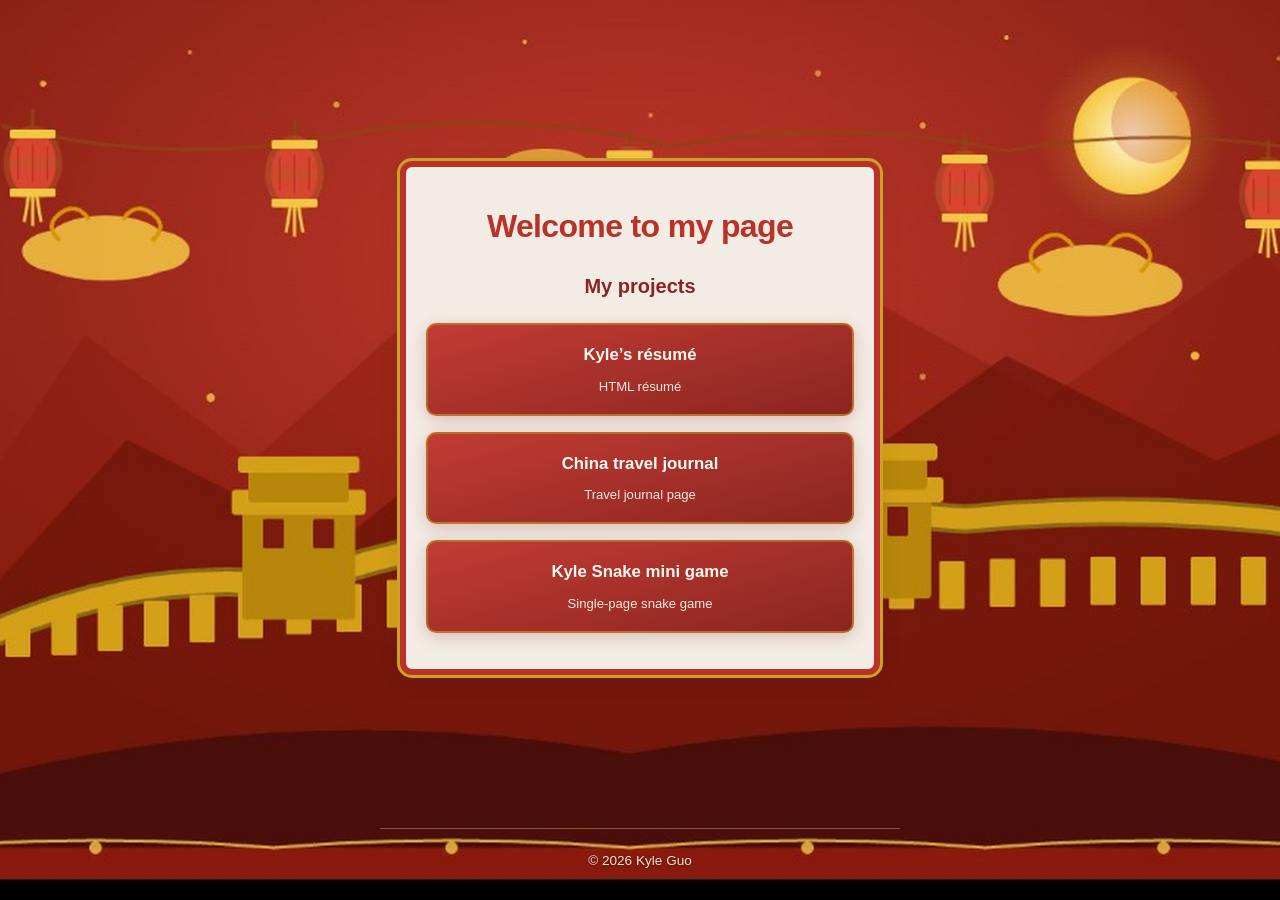
<file: index.html>
<!DOCTYPE html>
<html lang="en">
<head>
    <meta charset="utf-8" />
    <meta http-equiv="refresh" content="0; url=fromScratch.html" />
    <meta name="viewport" content="width=device-width, initial-scale=1" />
    <title>Redirect</title>
    <link rel="icon" type="image/x-icon" href="assets/favicon.ico" />
</head>
<body style="margin:0;background:#faf8f5;color:#2a211c;">
    <p style="font-family: system-ui, sans-serif; padding: 2rem; line-height: 1.6;">If you are not redirected, <a href="fromScratch.html" style="color:#9e2a2a;">go to the scratch page</a>.</p>
</body>
</html>
</file>
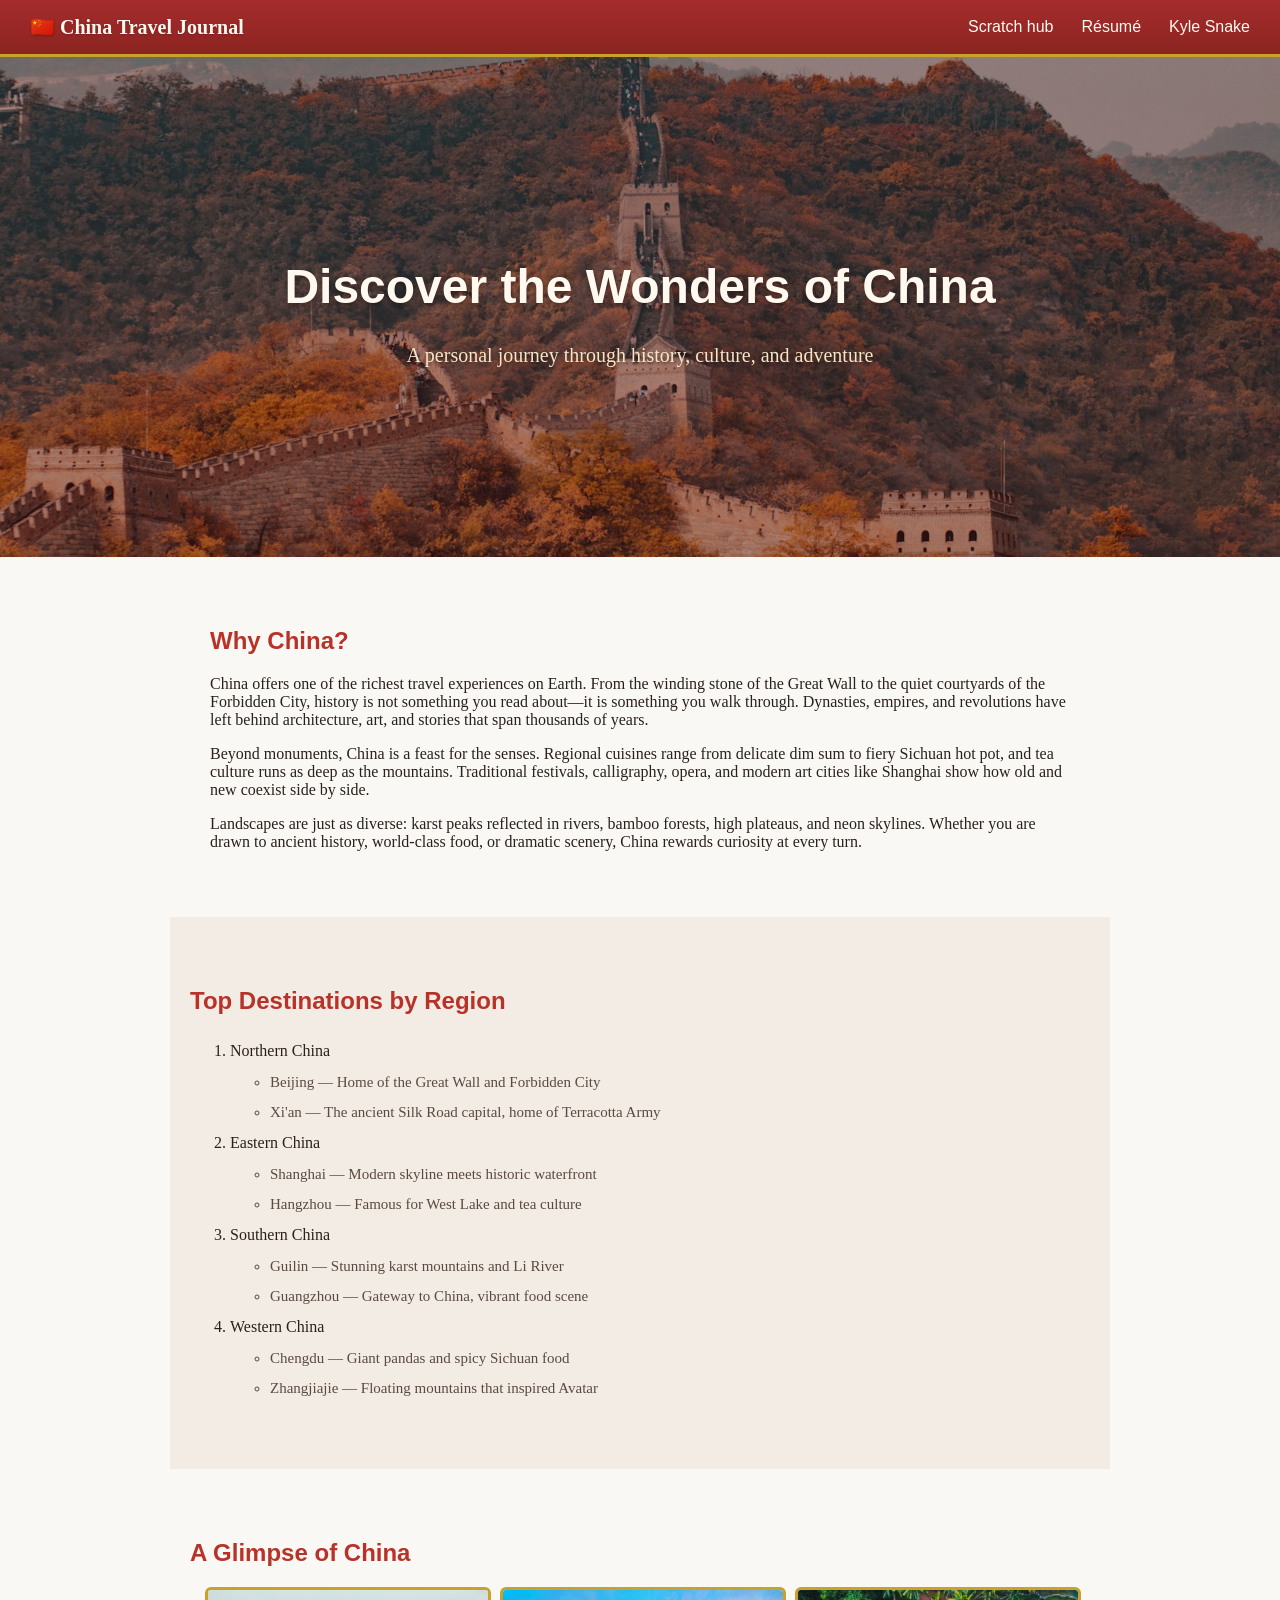
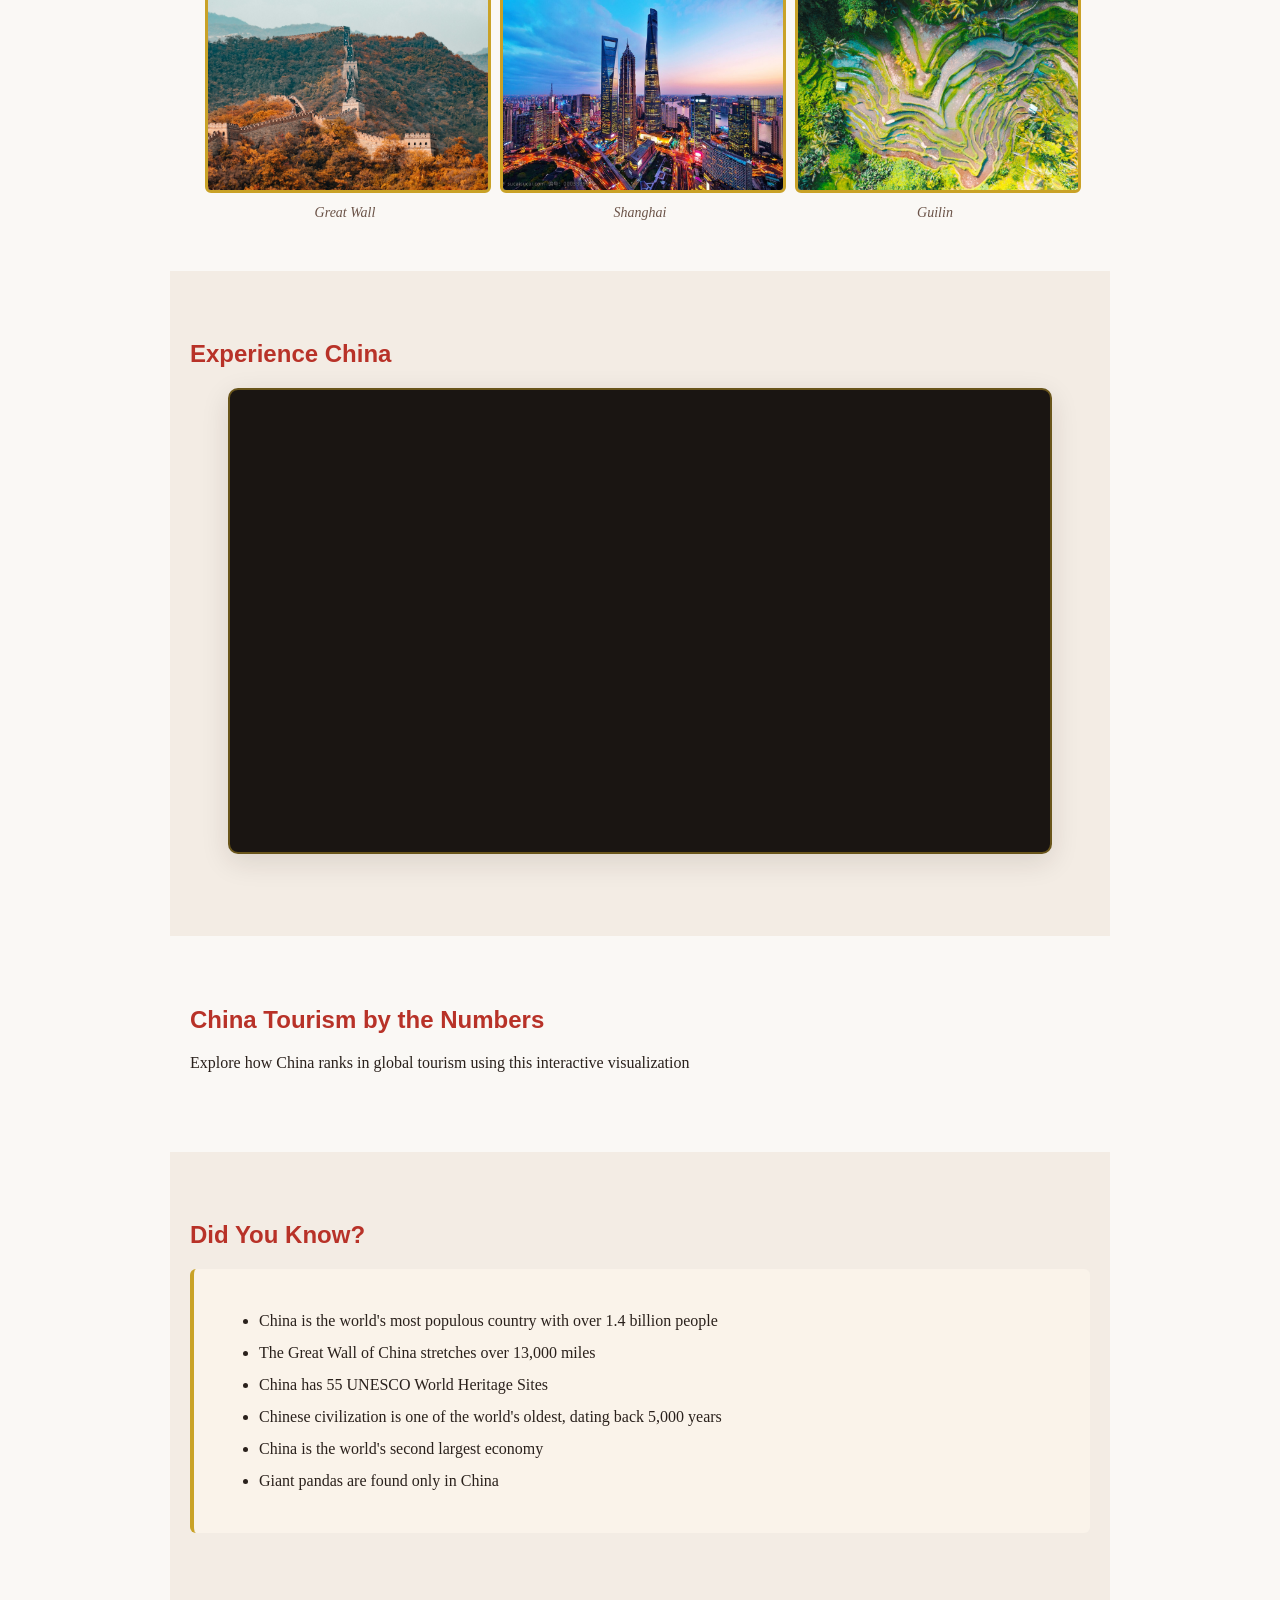
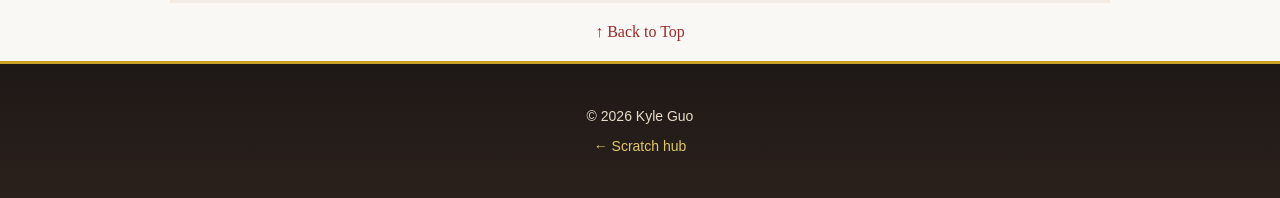
<file: china-scratch.html>
<!DOCTYPE html>
<html lang="en">
<head>
  <meta charset="UTF-8">
  <meta name="viewport" content="width=device-width, initial-scale=1.0">
  <title>My China Travel Journal</title>
  <link rel="stylesheet" href="css/china-style.css">
</head>
<body>

  <nav id="top">
    <span class="nav-brand">🇨🇳 China Travel Journal</span>
    <div class="nav-links">
      <a href="fromScratch.html">Scratch hub</a>
      <a href="resume.html">Résumé</a>
      <a href="mini-app.html">Kyle Snake</a>
    </div>
  </nav>

  <div class="hero">
    <h1>Discover the Wonders of China</h1>
    <p>A personal journey through history, culture, and adventure</p>
  </div>

  <main>
  <div class="section">
    <div class="container">
      <h2>Why China?</h2>
      <p>
        China offers one of the richest travel experiences on Earth. From the winding stone of the Great Wall to the
        quiet courtyards of the Forbidden City, history is not something you read about—it is something you walk through.
        Dynasties, empires, and revolutions have left behind architecture, art, and stories that span thousands of years.
      </p>
      <p>
        Beyond monuments, China is a feast for the senses. Regional cuisines range from delicate dim sum to fiery Sichuan
        hot pot, and tea culture runs as deep as the mountains. Traditional festivals, calligraphy, opera, and modern art
        cities like Shanghai show how old and new coexist side by side.
      </p>
      <p>
        Landscapes are just as diverse: karst peaks reflected in rivers, bamboo forests, high plateaus, and neon skylines.
        Whether you are drawn to ancient history, world-class food, or dramatic scenery, China rewards curiosity at every turn.
      </p>
    </div>
  </div>

  <div class="section">
    <h2>Top Destinations by Region</h2>
    <ol>
      <li>Northern China
        <ul>
          <li>Beijing — Home of the Great Wall and Forbidden City</li>
          <li>Xi'an — The ancient Silk Road capital, home of Terracotta Army</li>
        </ul>
      </li>
      <li>Eastern China
        <ul>
          <li>Shanghai — Modern skyline meets historic waterfront</li>
          <li>Hangzhou — Famous for West Lake and tea culture</li>
        </ul>
      </li>
      <li>Southern China
        <ul>
          <li>Guilin — Stunning karst mountains and Li River</li>
          <li>Guangzhou — Gateway to China, vibrant food scene</li>
        </ul>
      </li>
      <li>Western China
        <ul>
          <li>Chengdu — Giant pandas and spicy Sichuan food</li>
          <li>Zhangjiajie — Floating mountains that inspired Avatar</li>
        </ul>
      </li>
    </ol>
  </div>

  <div class="section">
    <h2>A Glimpse of China</h2>
    <div class="photo-row">
      <figure>
        <img src="assets/img/great-wall.jpg" alt="Great Wall of China landscape">
        <figcaption>Great Wall</figcaption>
      </figure>
      <figure>
        <img src="assets/img/shanghai-skyline.png" alt="Shanghai skyline at dusk, Lujiazui district">
        <figcaption>Shanghai</figcaption>
      </figure>
      <figure>
        <img src="assets/img/guilin-karst.jpg" alt="Guilin karst mountains">
        <figcaption>Guilin</figcaption>
      </figure>
    </div>
  </div>

  <div class="section">
    <h2>Experience China</h2>
    <div class="video-wrapper">
      <iframe
        src="https://www.youtube.com/embed/jo4oP4dvBhk"
        title="China Travel Video"
        frameborder="0"
        allow="accelerometer; autoplay; clipboard-write; encrypted-media; gyroscope; picture-in-picture"
        allowfullscreen>
      </iframe>
    </div>
  </div>

  <div class="section">
    <h2>China Tourism by the Numbers</h2>
    <p>Explore how China ranks in global tourism using this interactive visualization</p>
    <div class="tableau-wrapper">
      <div class='tableauPlaceholder' id='viz1' style='position: relative'>
        <noscript>
          <a href='#'>
            <img alt='Worldwide International Tourism'
              src='https://public.tableau.com/static/images/Wo/WorldwideInternationalTourism/WorldwideInternationalTourism/1_rss.png'
              style='border: none' />
          </a>
        </noscript>
        <object class='tableauViz' style='display:none;'>
          <param name='host_url' value='https%3A%2F%2Fpublic.tableau.com%2F' />
          <param name='embed_code_version' value='3' />
          <param name='site_root' value='' />
          <param name='name' value='WorldwideInternationalTourism/WorldwideInternationalTourism' />
          <param name='tabs' value='no' />
          <param name='toolbar' value='yes' />
          <param name='animate_transition' value='yes' />
          <param name='display_static_image' value='yes' />
          <param name='display_spinner' value='yes' />
          <param name='display_overlay' value='yes' />
          <param name='display_count' value='yes' />
          <param name='language' value='en-US' />
        </object>
      </div>
      <script type='text/javascript'>
        var divElement = document.getElementById('viz1');
        var vizElement = divElement.getElementsByTagName('object')[0];
        vizElement.style.width = '100%';
        vizElement.style.height = (divElement.offsetWidth * 0.75) + 'px';
        var scriptElement = document.createElement('script');
        scriptElement.src = 'https://public.tableau.com/javascripts/api/viz_v1.js';
        vizElement.parentNode.insertBefore(scriptElement, vizElement);
      </script>
    </div>
  </div>

  <div class="section">
    <h2>Did You Know?</h2>
    <div class="highlight">
      <ul>
        <li>China is the world's most populous country with over 1.4 billion people</li>
        <li>The Great Wall of China stretches over 13,000 miles</li>
        <li>China has 55 UNESCO World Heritage Sites</li>
        <li>Chinese civilization is one of the world's oldest, dating back 5,000 years</li>
        <li>China is the world's second largest economy</li>
        <li>Giant pandas are found only in China</li>
      </ul>
    </div>
  </div>
  </main>

  <a class="back-to-top" href="#top">↑ Back to Top</a>

  <footer>
    <p>© 2026 Kyle Guo</p>
    <p><a href="fromScratch.html">← Scratch hub</a></p>
  </footer>

</body>
</html>
</file>
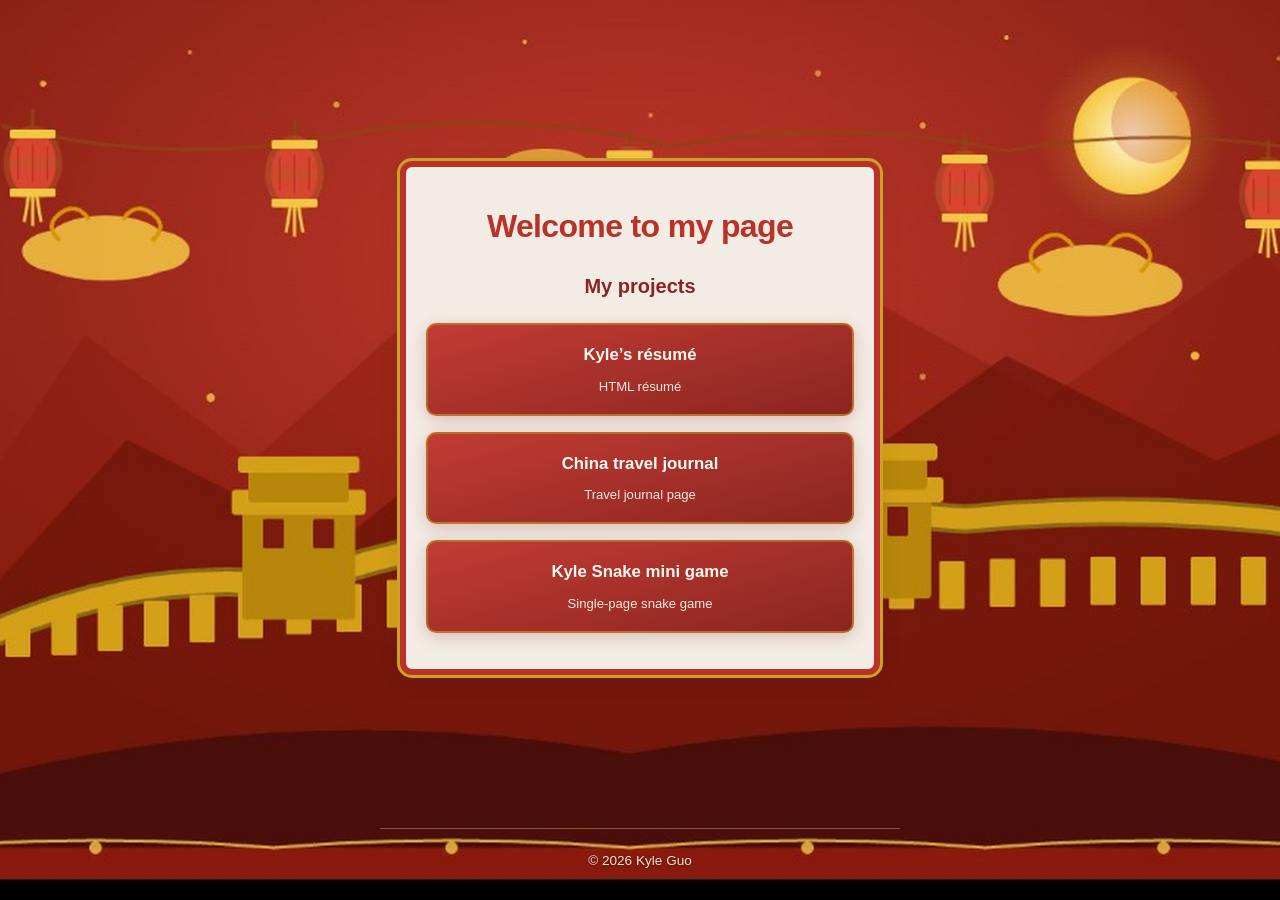
<file: fromScratch.html>
<!DOCTYPE html>
<html lang="en">
<head>
    <meta charset="UTF-8">
    <meta name="viewport" content="width=device-width, initial-scale=1.0">
    <title>Kyle’s scratch page</title>
    <link rel="stylesheet" type="text/css" href="css/fromScratch.css">
</head>
<body>
    <!-- Scratch hub: links to my class projects -->
    <div class="scratch-layout">
        <div class="page-wrap">
            <div class="scratch-hero-wrap">
            <header class="scratch-hero">
                <h1>Welcome to my page</h1>

                <h2 class="emphasizeText">My projects</h2>

                <nav class="hub-buttons" aria-label="Project links">
                    <ul>
                        <li>
                            <a href="resume.html">
                                Kyle’s résumé
                                <span class="hub-sub">HTML résumé</span>
                            </a>
                        </li>
                        <li>
                            <a href="china-scratch.html">
                                China travel journal
                                <span class="hub-sub">Travel journal page</span>
                            </a>
                        </li>
                        <li>
                            <a href="mini-app.html">
                                Kyle Snake mini game
                                <span class="hub-sub">Single-page snake game</span>
                            </a>
                        </li>
                    </ul>
                </nav>
            </header>
            </div>
        </div>

        <footer class="scratch-page-footer">
            <p class="scratch-copyright">© 2026 Kyle Guo</p>
        </footer>
    </div>
</body>
</html>
</file>
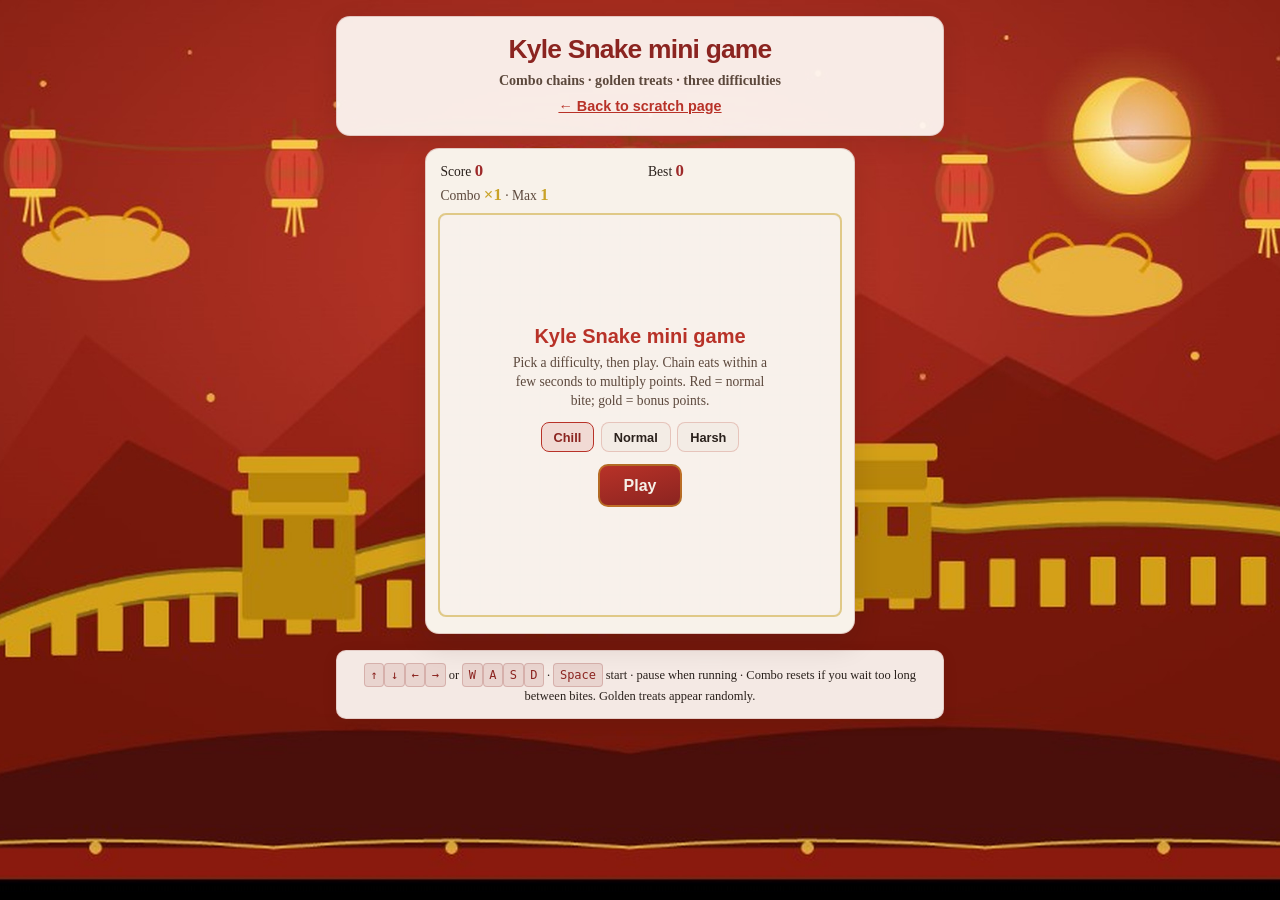
<file: mini-app.html>
<!DOCTYPE html>
<html lang="en">
<head>
    <meta charset="UTF-8">
    <meta name="viewport" content="width=device-width, initial-scale=1.0">
    <title>Kyle Snake mini game</title>
    <style>
        :root {
            --cream: #faf8f5;
            --paper: #f8f2ea;
            --red: #b83228;
            --red-dark: #8b2420;
            --gold: #c9a227;
            --gold-soft: #e0c76a;
            --text: #2a211c;
            --muted: #5c483c;
            --accent: #9e2a2a;
        }
        * { box-sizing: border-box; }
        body {
            margin: 0;
            min-height: 100vh;
            font-family: Georgia, "Times New Roman", serif;
            background-color: #2a1218;
            background-image: url("assets/img/chinese-festive-bg.jpg");
            background-size: cover;
            background-position: center;
            background-attachment: fixed;
            background-repeat: no-repeat;
            color: var(--text);
            display: flex;
            flex-direction: column;
            align-items: center;
            padding: 1rem 1rem 2rem;
        }
        /* Frosted strip so titles read on light / busy festive art */
        header {
            max-width: 38rem;
            width: 100%;
            margin-bottom: 0.75rem;
            text-align: center;
            background: rgba(255, 252, 248, 0.92);
            padding: 1rem 1.25rem 1.15rem;
            border-radius: 14px;
            border: 1px solid rgba(139, 36, 32, 0.18);
            box-shadow: 0 6px 24px rgba(40, 24, 16, 0.12);
        }
        header h1 {
            margin: 0 0 0.25rem;
            font-weight: 800;
            letter-spacing: -0.03em;
            font-size: clamp(1.2rem, 4.5vw, 1.65rem);
            font-family: Arial, Helvetica, sans-serif;
            color: var(--red-dark);
            line-height: 1.25;
        }
        header .tagline {
            margin: 0 0 0.35rem;
            font-size: 0.88rem;
            color: var(--muted);
            font-weight: 600;
        }
        header p {
            margin: 0;
            color: var(--muted);
            font-size: 0.9rem;
            line-height: 1.45;
        }
        header a {
            color: var(--red);
            font-family: Arial, sans-serif;
            font-weight: 600;
        }
        header a:hover {
            color: var(--gold);
        }
        .panel {
            position: relative;
            background: var(--paper);
            border-radius: 14px;
            padding: 0.75rem;
            border: 1px solid rgba(139, 36, 32, 0.2);
            box-shadow: 0 10px 28px rgba(40, 24, 16, 0.14);
        }
        .hud {
            display: grid;
            grid-template-columns: 1fr 1fr;
            gap: 0.25rem 1rem;
            margin-bottom: 0.5rem;
            padding: 0 0.15rem;
            font-variant-numeric: tabular-nums;
            font-size: 0.85rem;
            color: var(--text);
        }
        .hud strong {
            color: var(--accent);
            font-size: 1.05rem;
        }
        .hud .combo-line {
            grid-column: 1 / -1;
            color: var(--muted);
        }
        .hud .combo-line strong {
            color: var(--gold);
        }
        .game-wrap {
            position: relative;
            display: inline-block;
            line-height: 0;
            border-radius: 8px;
            overflow: hidden;
            box-shadow: inset 0 0 24px rgba(90, 28, 24, 0.07);
            border: 2px solid rgba(201, 162, 39, 0.5);
        }
        #game {
            display: block;
            width: min(92vw, 400px);
            height: auto;
            border-radius: 8px;
            background: #f5f0e8;
            touch-action: none;
        }
        .overlay {
            position: absolute;
            inset: 0;
            border-radius: 8px;
            background: rgba(248, 242, 236, 0.96);
            display: flex;
            flex-direction: column;
            align-items: center;
            justify-content: center;
            text-align: center;
            padding: 1rem;
            opacity: 0;
            pointer-events: none;
            transition: opacity 0.2s ease;
        }
        .overlay.visible {
            opacity: 1;
            pointer-events: auto;
        }
        .overlay h2 {
            margin: 0 0 0.35rem;
            font-size: clamp(1.05rem, 3.5vw, 1.25rem);
            font-family: Arial, Helvetica, sans-serif;
            color: var(--red);
            line-height: 1.2;
        }
        .overlay p {
            margin: 0 0 0.75rem;
            color: var(--muted);
            font-size: 0.85rem;
            max-width: 17rem;
            line-height: 1.4;
        }
        .diff-pick {
            display: flex;
            flex-wrap: wrap;
            gap: 0.4rem;
            justify-content: center;
            margin-bottom: 0.75rem;
        }
        .diff-pick button {
            cursor: pointer;
            border: 1px solid rgba(184, 50, 40, 0.22);
            border-radius: 8px;
            padding: 0.4rem 0.75rem;
            font-size: 0.8rem;
            font-weight: 600;
            background: rgba(243, 236, 228, 0.96);
            color: var(--text);
            font-family: Arial, sans-serif;
        }
        .diff-pick button.selected {
            background: rgba(184, 50, 40, 0.12);
            border-color: var(--red);
            color: var(--red-dark);
        }
        button.play {
            cursor: pointer;
            border: none;
            border-radius: 10px;
            padding: 0.65rem 1.5rem;
            font-weight: 700;
            font-size: 1rem;
            font-family: Arial, sans-serif;
            background: linear-gradient(165deg, var(--red) 0%, var(--red-dark) 100%);
            color: #f5f0e8;
            border: 2px solid rgba(201, 162, 39, 0.55);
        }
        button.play:hover {
            filter: brightness(1.06);
        }
        .hint {
            margin-top: 1rem;
            max-width: 38rem;
            font-size: 0.78rem;
            color: var(--text);
            text-align: center;
            line-height: 1.55;
            background: rgba(255, 252, 248, 0.92);
            padding: 0.75rem 1rem;
            border-radius: 10px;
            border: 1px solid rgba(139, 36, 32, 0.15);
            box-shadow: 0 4px 16px rgba(40, 24, 16, 0.08);
        }
        .hint kbd {
            display: inline-block;
            padding: 0.1rem 0.35rem;
            border-radius: 4px;
            background: rgba(139, 36, 32, 0.1);
            font-size: 0.75rem;
            color: var(--red-dark);
            border: 1px solid rgba(139, 36, 32, 0.2);
        }
        .mobile-pad {
            display: none;
            margin-top: 0.75rem;
            grid-template-columns: repeat(3, 1fr);
            gap: 0.35rem;
            max-width: 200px;
            margin-left: auto;
            margin-right: auto;
        }
        .mobile-pad .pad-empty {
            min-height: 2.5rem;
        }
        .mobile-pad button {
            min-height: 2.5rem;
            border: 1px solid rgba(184, 50, 40, 0.18);
            border-radius: 8px;
            background: rgba(243, 236, 228, 0.97);
            color: var(--red);
            font-size: 1.1rem;
            cursor: pointer;
        }
        .mobile-pad button:active {
            background: rgba(184, 50, 40, 0.12);
        }
        @media (max-width: 520px) {
            .mobile-pad { display: grid; }
        }
    </style>
</head>
<body>
    <header>
        <h1>Kyle Snake mini game</h1>
        <p class="tagline">Combo chains · golden treats · three difficulties</p>
        <p><a href="fromScratch.html">← Back to scratch page</a></p>
    </header>

    <div class="panel">
        <div class="hud">
            <div>Score <strong id="score">0</strong></div>
            <span>Best <strong id="best">0</strong></span>
            <div class="combo-line">Combo <strong id="combo">×1</strong> · Max <strong id="maxcombo">1</strong></div>
        </div>
        <div class="game-wrap">
            <canvas id="game" width="400" height="400" aria-label="Kyle Snake mini game"></canvas>
            <div id="overlay" class="overlay visible">
                <h2 id="overlay-title">Kyle Snake mini game</h2>
                <p id="overlay-msg">Pick a difficulty, then play. Chain eats within a few seconds to multiply points. Red = normal bite; gold = bonus points.</p>
                <div class="diff-pick" id="diff-pick" role="group" aria-label="Difficulty">
                    <button type="button" class="selected" data-diff="chill" title="Slower start">Chill</button>
                    <button type="button" data-diff="normal" title="Balanced">Normal</button>
                    <button type="button" data-diff="harsh" title="Fast">Harsh</button>
                </div>
                <button type="button" class="play" id="btn-start">Play</button>
            </div>
        </div>
        <div class="mobile-pad" id="pad" aria-hidden="true">
            <span class="pad-empty" aria-hidden="true"></span>
            <button type="button" data-dir="up" aria-label="Up">↑</button>
            <span class="pad-empty" aria-hidden="true"></span>
            <button type="button" data-dir="left" aria-label="Left">←</button>
            <button type="button" data-dir="down" aria-label="Down">↓</button>
            <button type="button" data-dir="right" aria-label="Right">→</button>
        </div>
    </div>

    <p class="hint">
        <kbd>↑</kbd><kbd>↓</kbd><kbd>←</kbd><kbd>→</kbd> or <kbd>W</kbd><kbd>A</kbd><kbd>S</kbd><kbd>D</kbd> ·
        <kbd>Space</kbd> start · pause when running ·
        Combo resets if you wait too long between bites. Golden treats appear randomly.
    </p>

    <script>
(function () {
    var COLS = 20;
    var ROWS = 20;
    var COMBO_WINDOW_MS = 2800;
    var GOLD_CHANCE = 0.16;

    var canvas = document.getElementById("game");
    var ctx = canvas.getContext("2d");
    var scoreEl = document.getElementById("score");
    var bestEl = document.getElementById("best");
    var comboEl = document.getElementById("combo");
    var maxComboEl = document.getElementById("maxcombo");
    var overlay = document.getElementById("overlay");
    var overlayTitle = document.getElementById("overlay-title");
    var overlayMsg = document.getElementById("overlay-msg");
    var btnStart = document.getElementById("btn-start");
    var diffPick = document.getElementById("diff-pick");

    var CELL = canvas.width / COLS;
    var BEST_KEY = "snake-neon-best-kyle";
    var MAXCOMBO_KEY = "snake-neon-maxcombo-kyle";

    var difficulty = "chill";
    var snake;
    var dir;
    var nextDir;
    var food;
    var score;
    var tickMs;
    var tickMin;
    var running;
    var paused;
    var lastMove;
    var rafId;

    var comboChain;
    var lastEatTime;
    var sessionMaxCombo;

    var particles;

    function loadBest() {
        try {
            return parseInt(localStorage.getItem(BEST_KEY) || "0", 10) || 0;
        } catch (e) {
            return 0;
        }
    }

    function saveBest(n) {
        try {
            localStorage.setItem(BEST_KEY, String(n));
        } catch (e) {}
    }

    function loadMaxComboRecord() {
        try {
            return parseInt(localStorage.getItem(MAXCOMBO_KEY) || "1", 10) || 1;
        } catch (e) {
            return 1;
        }
    }

    function saveMaxComboRecord(n) {
        try {
            localStorage.setItem(MAXCOMBO_KEY, String(n));
        } catch (e) {}
    }

    function randCell() {
        return {
            x: Math.floor(Math.random() * COLS),
            y: Math.floor(Math.random() * ROWS)
        };
    }

    function foodFree(p) {
        for (var i = 0; i < snake.length; i++) {
            if (snake[i].x === p.x && snake[i].y === p.y) return false;
        }
        return true;
    }

    function spawnFood() {
        var p;
        var guard = 0;
        do {
            p = randCell();
            guard++;
        } while (!foodFree(p) && guard < 500);
        food = {
            x: p.x,
            y: p.y,
            gold: Math.random() < GOLD_CHANCE
        };
    }

    function applyDifficulty() {
        if (difficulty === "chill") {
            tickMs = 152;
            tickMin = 72;
        } else if (difficulty === "harsh") {
            tickMs = 98;
            tickMin = 42;
        } else {
            tickMs = 126;
            tickMin = 54;
        }
    }

    function resetGame() {
        var mid = Math.floor(COLS / 2);
        snake = [
            { x: mid - 1, y: mid },
            { x: mid - 2, y: mid },
            { x: mid - 3, y: mid }
        ];
        dir = { x: 1, y: 0 };
        nextDir = { x: 1, y: 0 };
        score = 0;
        applyDifficulty();
        comboChain = 1;
        lastEatTime = 0;
        sessionMaxCombo = 1;
        particles = [];
        spawnFood();
        scoreEl.textContent = "0";
        comboEl.textContent = "×1";
        maxComboEl.textContent = String(Math.max(sessionMaxCombo, loadMaxComboRecord()));
    }

    function burstParticles(cx, cy, color) {
        var i;
        for (i = 0; i < 10; i++) {
            var ang = (Math.PI * 2 * i) / 10 + Math.random() * 0.5;
            var sp = 1.2 + Math.random() * 2.2;
            particles.push({
                x: cx,
                y: cy,
                vx: Math.cos(ang) * sp,
                vy: Math.sin(ang) * sp,
                life: 1,
                color: color
            });
        }
    }

    function setOverlay(title, msg, showBtn, btnText) {
        overlayTitle.textContent = title;
        overlayMsg.textContent = msg;
        btnStart.textContent = btnText || "Play";
        btnStart.style.display = showBtn ? "" : "none";
        diffPick.style.display = "";
        overlay.classList.add("visible");
    }

    function hideOverlay() {
        overlay.classList.remove("visible");
    }

    function gameOver() {
        running = false;
        cancelAnimationFrame(rafId);
        var best = loadBest();
        if (score > best) {
            best = score;
            saveBest(best);
        }
        var rec = loadMaxComboRecord();
        if (sessionMaxCombo > rec) {
            saveMaxComboRecord(sessionMaxCombo);
            rec = sessionMaxCombo;
        }
        bestEl.textContent = String(best);
        maxComboEl.textContent = String(rec);
        diffPick.style.display = "";
        setOverlay(
            "Game over",
            "Score " + score + " · best combo ×" + sessionMaxCombo + ". Space or Play to retry.",
            true,
            "Play again"
        );
    }

    function tryDir(nx, ny) {
        if (nx === -dir.x && ny === -dir.y) return;
        nextDir = { x: nx, y: ny };
    }

    function step() {
        var now = Date.now();
        dir = { x: nextDir.x, y: nextDir.y };
        var head = snake[0];
        var nh = { x: head.x + dir.x, y: head.y + dir.y };

        if (nh.x < 0 || nh.x >= COLS || nh.y < 0 || nh.y >= ROWS) {
            gameOver();
            return;
        }
        var i;
        for (i = 0; i < snake.length; i++) {
            if (snake[i].x === nh.x && snake[i].y === nh.y) {
                gameOver();
                return;
            }
        }

        snake.unshift(nh);
        if (nh.x === food.x && nh.y === food.y) {
            if (lastEatTime && now - lastEatTime < COMBO_WINDOW_MS) {
                comboChain = Math.min(comboChain + 1, 8);
            } else {
                comboChain = 1;
            }
            lastEatTime = now;
            if (comboChain > sessionMaxCombo) sessionMaxCombo = comboChain;

            var base = food.gold ? 28 : 10;
            var gained = base * comboChain;
            score += gained;
            scoreEl.textContent = String(score);
            comboEl.textContent = "×" + comboChain;

            tickMs = Math.max(tickMin, tickMs - (food.gold ? 2 : 3));

            var px = food.x * CELL + CELL / 2;
            var py = food.y * CELL + CELL / 2;
            burstParticles(px, py, food.gold ? "#d4af37" : "#e07a5f");

            spawnFood();
        } else {
            snake.pop();
        }
    }

    function roundRect(x, y, w, h, r) {
        ctx.beginPath();
        ctx.moveTo(x + r, y);
        ctx.arcTo(x + w, y, x + w, y + h, r);
        ctx.arcTo(x + w, y + h, x, y + h, r);
        ctx.arcTo(x, y + h, x, y, r);
        ctx.arcTo(x, y, x + w, y, r);
        ctx.closePath();
    }

    function draw() {
        var t = Date.now() / 1000;
        ctx.fillStyle = "#f5f0e8";
        ctx.fillRect(0, 0, canvas.width, canvas.height);

        var gx, gy;
        ctx.strokeStyle = "rgba(184, 50, 40, 0.12)";
        ctx.lineWidth = 1;
        for (gx = 0; gx <= COLS; gx++) {
            ctx.beginPath();
            ctx.moveTo(gx * CELL, 0);
            ctx.lineTo(gx * CELL, canvas.height);
            ctx.stroke();
        }
        for (gy = 0; gy <= ROWS; gy++) {
            ctx.beginPath();
            ctx.moveTo(0, gy * CELL);
            ctx.lineTo(canvas.width, gy * CELL);
            ctx.stroke();
        }

        var pulse = 0.65 + 0.35 * Math.sin(t * 5);
        var fr = food.gold ? "#d4af37" : "#b83228";
        var pad = 1.2 + (food.gold ? pulse * 1.5 : pulse * 0.8);
        ctx.fillStyle = fr;
        roundRect(
            food.x * CELL + pad,
            food.y * CELL + pad,
            CELL - pad * 2,
            CELL - pad * 2,
            5
        );
        ctx.fill();
        if (food.gold) {
            ctx.strokeStyle = "rgba(212, 175, 55, 0.75)";
            ctx.lineWidth = 2;
            ctx.stroke();
        }

        for (i = snake.length - 1; i >= 0; i--) {
            var seg = snake[i];
            var p = 1.4;
            var rad = i === 0 ? 6 : 4;
            var blend = i / Math.max(1, snake.length - 1);
            ctx.fillStyle =
                i === 0
                    ? "#9e2a2a"
                    : "rgb(" +
                      Math.round(200 - blend * 70) +
                      "," +
                      Math.round(70 - blend * 35) +
                      "," +
                      Math.round(55 - blend * 25) +
                      ")";
            roundRect(
                seg.x * CELL + p,
                seg.y * CELL + p,
                CELL - p * 2,
                CELL - p * 2,
                rad
            );
            ctx.fill();
        }

        for (i = particles.length - 1; i >= 0; i--) {
            var pt = particles[i];
            pt.x += pt.vx;
            pt.y += pt.vy;
            pt.life -= 0.045;
            if (pt.life <= 0) {
                particles.splice(i, 1);
                continue;
            }
            ctx.globalAlpha = pt.life;
            ctx.fillStyle = pt.color;
            ctx.beginPath();
            ctx.arc(pt.x, pt.y, 2.5, 0, Math.PI * 2);
            ctx.fill();
            ctx.globalAlpha = 1;
        }

        if (paused && running) {
            ctx.fillStyle = "rgba(248, 242, 236, 0.88)";
            ctx.fillRect(0, 0, canvas.width, canvas.height);
            ctx.fillStyle = "#2a211c";
            ctx.font = "600 14px Georgia, serif";
            ctx.textAlign = "center";
            ctx.fillText("Paused — Space to continue", canvas.width / 2, canvas.height / 2);
        }
    }

    var i;

    function loop(now) {
        if (!running) return;
        if (paused) {
            draw();
            rafId = requestAnimationFrame(loop);
            return;
        }
        if (lastMove === undefined) lastMove = now;
        if (now - lastMove >= tickMs) {
            lastMove = now;
            step();
            if (!running) return;
        }
        draw();
        rafId = requestAnimationFrame(loop);
    }

    function startLoop() {
        lastMove = undefined;
        rafId = requestAnimationFrame(loop);
    }

    function beginPlay() {
        resetGame();
        running = true;
        paused = false;
        hideOverlay();
        diffPick.style.display = "none";
        startLoop();
    }

    bestEl.textContent = String(loadBest());
    maxComboEl.textContent = String(loadMaxComboRecord());

    diffPick.addEventListener("click", function (e) {
        var b = e.target.closest("button[data-diff]");
        if (!b) return;
        difficulty = b.getAttribute("data-diff");
        var buttons = diffPick.querySelectorAll("button[data-diff]");
        for (i = 0; i < buttons.length; i++) {
            buttons[i].classList.toggle("selected", buttons[i] === b);
        }
    });

    btnStart.addEventListener("click", function () {
        if (!running || overlay.classList.contains("visible")) {
            beginPlay();
        }
    });

    document.addEventListener("keydown", function (e) {
        var k = e.key.toLowerCase();
        if (k === " " || k === "spacebar") {
            e.preventDefault();
            if (overlay.classList.contains("visible")) {
                beginPlay();
                return;
            }
            if (running) {
                paused = !paused;
                if (!paused) startLoop();
            }
            return;
        }
        if (!running || paused) return;
        if (k === "arrowup" || k === "w") tryDir(0, -1);
        else if (k === "arrowdown" || k === "s") tryDir(0, 1);
        else if (k === "arrowleft" || k === "a") tryDir(-1, 0);
        else if (k === "arrowright" || k === "d") tryDir(1, 0);
    });

    document.getElementById("pad").addEventListener("click", function (e) {
        var t = e.target;
        if (t.getAttribute("data-dir") && running && !paused) {
            var d = t.getAttribute("data-dir");
            if (d === "up") tryDir(0, -1);
            else if (d === "down") tryDir(0, 1);
            else if (d === "left") tryDir(-1, 0);
            else if (d === "right") tryDir(1, 0);
        }
    });

    draw();
})();
    </script>
</body>
</html>
</file>
<file: css/china-style.css>
/* Rice paper, vermillion & gold — readable Chinese-inspired UI */

body {
  background-color: #faf8f5;
  font-family: Georgia, 'Times New Roman', serif;
  color: #2a211c;
  margin: 0;
  padding: 0;
}

h1, h2, h3 {
  font-family: Arial, Helvetica, sans-serif;
  color: #b83228;
  font-weight: 650;
}

a {
  color: #9e2a2a;
  text-decoration: none;
}
a:hover {
  color: #c9a227;
  text-decoration: underline;
}

/* Nav — lacquer red with gold accents */
nav {
  background: linear-gradient(180deg, #a52c2c 0%, #8b2420 100%);
  padding: 15px 30px;
  display: flex;
  justify-content: space-between;
  align-items: center;
  border-bottom: 3px solid #c9a227;
}
nav a {
  color: #fff9f0;
  margin-left: 20px;
  font-family: Arial, sans-serif;
  font-size: 16px;
}
nav a:hover {
  color: #f5e6a8;
  text-decoration: none;
}
.nav-brand {
  font-size: 20px;
  font-weight: bold;
  color: #fff9f0;
  text-shadow: 0 1px 2px rgba(0, 0, 0, 0.2);
}

.nav-links {
  display: flex;
  flex-wrap: wrap;
  align-items: center;
  gap: 4px 8px;
}

/* Hero */
.hero {
  background-image: url('../assets/img/great-wall.jpg');
  background-size: cover;
  background-position: center;
  height: 500px;
  display: flex;
  flex-direction: column;
  justify-content: center;
  align-items: center;
  text-align: center;
  position: relative;
}
.hero::before {
  content: '';
  position: absolute;
  top: 0; left: 0;
  width: 100%; height: 100%;
  background-color: rgba(75, 22, 18, 0.48);
}
.hero h1, .hero p {
  position: relative;
  color: #fff9f0;
  z-index: 1;
  text-shadow: 0 2px 4px rgba(40, 10, 6, 0.45);
}
.hero h1 {
  font-size: 48px;
  margin-bottom: 10px;
}
.hero p {
  font-size: 20px;
  color: #f5e6c8;
}

.container {
  max-width: 900px;
  margin: 0 auto;
  padding: 0 20px;
}

.section {
  padding: 50px 20px;
  max-width: 900px;
  margin: 0 auto;
}
main .section:nth-child(even) {
  background-color: #f3ece4;
}

.highlight {
  border-left: 4px solid #c9a227;
  background-color: #faf3ea;
  padding: 20px 25px;
  margin: 20px 0;
  border-radius: 6px;
  color: #2a211c;
}
.highlight ul {
  line-height: 2;
}

.photo-row {
  display: flex;
  gap: 15px;
  justify-content: center;
  flex-wrap: wrap;
  margin-top: 20px;
}
.photo-row figure {
  flex: 1;
  min-width: 200px;
  max-width: 280px;
  text-align: center;
  margin: 0;
}
.photo-row img {
  width: 100%;
  height: 200px;
  object-fit: cover;
  border-radius: 6px;
  border: 3px solid #c9a227;
}
.photo-row figcaption {
  margin-top: 8px;
  font-size: 14px;
  color: #6b5348;
  font-style: italic;
}

.video-wrapper {
  width: 100%;
  max-width: 820px;
  margin: 1.25rem auto 2rem;
  border-radius: 10px;
  overflow: hidden;
  border: 2px solid rgba(201, 162, 39, 0.45);
  box-shadow: 0 8px 28px rgba(40, 24, 16, 0.12);
  background: #1a1512;
}

.video-wrapper iframe {
  display: block;
  width: 100%;
  aspect-ratio: 16 / 9;
  height: auto;
  border: 0;
}

.tableau-wrapper {
  width: 100%;
  margin: 30px 0;
}

.back-to-top {
  display: block;
  text-align: center;
  padding: 20px;
  font-size: 16px;
  color: #9e2a2a;
}

footer {
  background: linear-gradient(180deg, #1e1816 0%, #2a211c 100%);
  color: #e8dcc8;
  text-align: center;
  padding: 30px 20px;
  font-family: Arial, sans-serif;
  font-size: 14px;
  border-top: 3px solid #c9a227;
}
footer a {
  color: #e0c76a;
}

ol {
  line-height: 2;
  font-size: 16px;
}
ol ul {
  color: #5a4a42;
  font-size: 15px;
}
</file>
<file: css/fromScratch.css>
/* Scratch hub — Chinese-inspired: rice paper, vermillion, gold */

:root {
    --cream: #faf8f5;
    --paper: #f3ece4;
    --red: #b83228;
    --red-dark: #8b2420;
    --gold: #c9a227;
    --gold-soft: #e0c76a;
    --text: #2a211c;
    --muted: #6b5348;
}

* {
    box-sizing: border-box;
}

html {
    scroll-behavior: smooth;
}

body {
    margin: 0;
    min-height: 100vh;
    font-family: Georgia, "Times New Roman", serif;
    font-size: 1.05rem;
    line-height: 1.7;
    color: var(--text);
    /* Full image only — no white/cream veil */
    background-color: #2a1218;
    background-image: url("../assets/img/chinese-festive-bg.jpg");
    background-size: cover;
    background-position: center;
    background-attachment: fixed;
    background-repeat: no-repeat;
}

/* Center column + push footer to bottom of viewport */
.scratch-layout {
    min-height: 100vh;
    display: flex;
    flex-direction: column;
    align-items: center;
}

.scratch-layout .page-wrap {
    flex: 1 0 auto;
    display: flex;
    flex-direction: column;
    justify-content: center;
    width: 100%;
    box-sizing: border-box;
}

h1,
h2,
h3 {
    font-family: Arial, Helvetica, sans-serif;
    color: var(--red);
    font-weight: 650;
}

a {
    color: var(--red);
    text-decoration: none;
}

a:hover,
a:focus {
    color: var(--gold);
    text-decoration: underline;
}

.page-wrap {
    max-width: 520px;
    margin: 0 auto;
    padding: 2.5rem 1.25rem 2rem;
}

.scratch-hero-wrap {
    width: 100%;
}

.scratch-hero {
    text-align: center;
    padding: 2rem 1.25rem 2.25rem;
    background: var(--paper);
    border-radius: 12px;
    /* Bold border (like a framed panel) */
    border: 6px solid var(--red);
    box-shadow:
        0 0 0 3px var(--gold),
        0 6px 24px rgba(60, 24, 18, 0.08);
}

.scratch-hero h1 {
    margin: 0 0 0.75rem;
    font-size: 2rem;
    letter-spacing: -0.02em;
}

.scratch-hero h2 {
    margin: 1rem 0 0;
    font-size: 1.25rem;
    font-weight: 700;
}

/* Class-style emphasis (matches emphasizeText pattern from lessons) */
.emphasizeText {
    font-weight: bold;
    color: var(--red-dark);
}

.scratch-hero .tagline {
    margin: 0 0 1rem;
    font-size: 1.1rem;
    color: var(--muted);
    font-style: italic;
}

.scratch-hero .lead {
    margin: 0;
    color: var(--text);
    text-align: left;
}

.hub-buttons {
    margin: 1.25rem 0 0;
}

.hub-buttons ul {
    list-style: none;
    margin: 0;
    padding: 0;
    display: flex;
    flex-direction: column;
    gap: 1rem;
}

.hub-buttons li {
    margin: 0;
}

.hub-buttons a {
    display: block;
    padding: 1rem 1.25rem;
    text-align: center;
    font-family: Arial, sans-serif;
    font-size: 1.05rem;
    font-weight: 650;
    color: #fff9f0 !important;
    background: linear-gradient(165deg, #c23c34 0%, #8b2420 100%);
    border-radius: 10px;
    border: 2px solid rgba(201, 162, 39, 0.55);
    box-shadow: 0 4px 16px rgba(120, 32, 28, 0.22);
    text-decoration: none !important;
    transition: transform 0.15s ease, box-shadow 0.15s ease;
}

.hub-buttons a:hover,
.hub-buttons a:focus {
    transform: translateY(-2px);
    box-shadow: 0 6px 20px rgba(120, 32, 28, 0.28);
    color: #fffef8 !important;
}

.hub-buttons a .hub-sub {
    display: block;
    margin-top: 0.35rem;
    font-size: 0.82rem;
    font-weight: 400;
    opacity: 0.92;
}

.scratch-more {
    margin-top: 2.25rem;
    padding: 1.25rem 1.1rem;
    background: rgba(248, 240, 232, 0.9);
    border-radius: 10px;
    border-left: 4px solid var(--gold);
}

.scratch-more p {
    margin: 0 0 0.75rem;
    color: var(--muted);
    font-size: 0.98rem;
}

.scratch-more p:last-child {
    margin-bottom: 0;
}

/* Pinned to bottom — light text so it reads on red background */
.scratch-page-footer {
    flex-shrink: 0;
    width: 100%;
    max-width: 520px;
    margin: 0 auto;
    padding: 1.25rem 1rem 1.75rem;
    text-align: center;
    font-family: Arial, sans-serif;
    font-size: 0.9rem;
    color: #f5ebe0;
    border-top: 1px solid rgba(255, 220, 180, 0.35);
    text-shadow: 0 1px 3px rgba(0, 0, 0, 0.45);
}

.scratch-copyright {
    margin: 0;
    font-size: 0.85rem;
    color: #f0e4d4;
}
</file>
